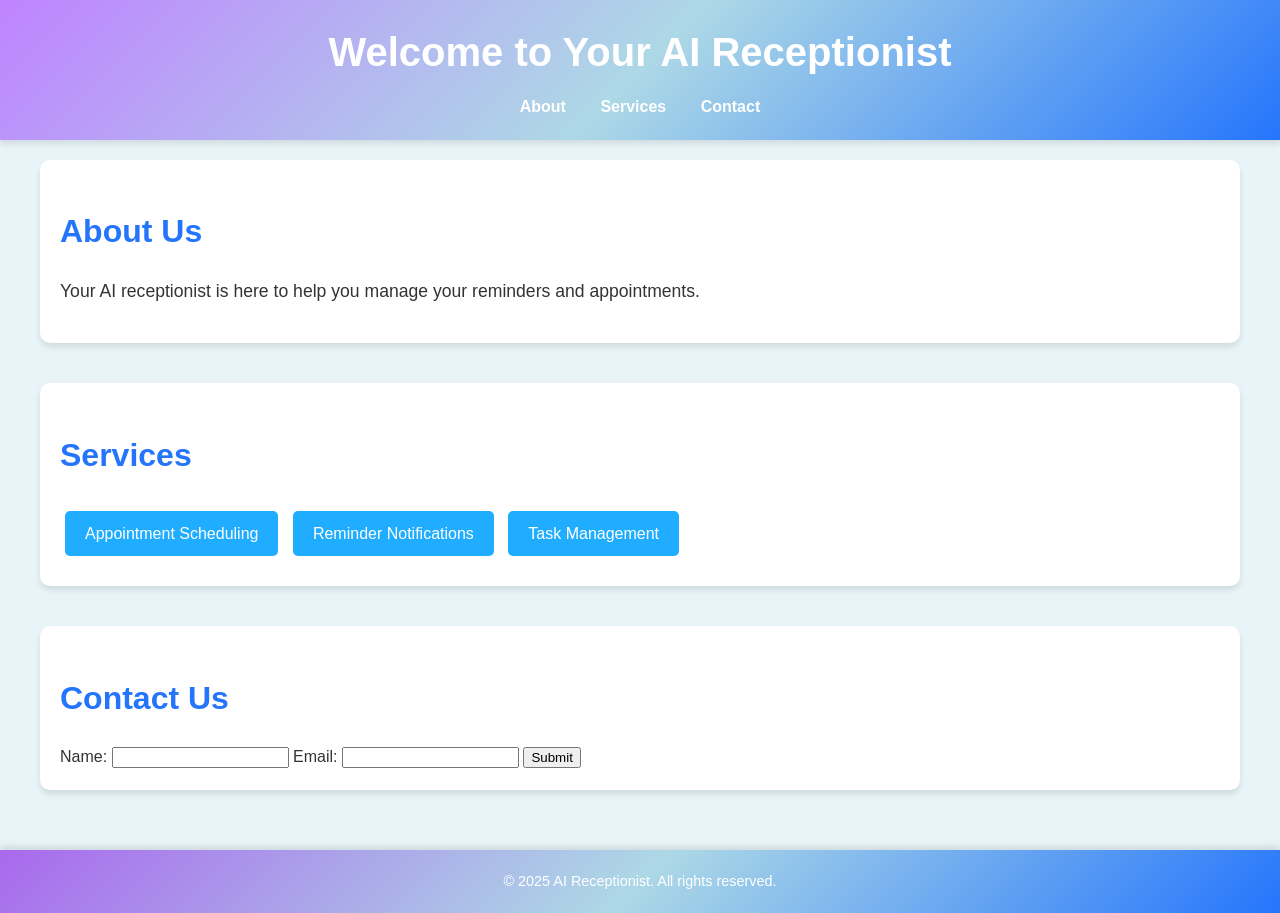
<file: index.html>
<!DOCTYPE html>
<html lang="en">
<head>
    <meta charset="UTF-8">
    <meta name="viewport" content="width=device-width, initial-scale=1.0">
    <title>AI Receptionist</title>
    <link rel="stylesheet" href="style.css">

</head>
<body>
    <header>
        <h1>Welcome to Your AI Receptionist</h1>
        <nav>
            <ul>
                <li><a href="#about">About</a></li>
                <li><a href="#services">Services</a></li>
                <li><a href="#contact">Contact</a></li>
            </ul>
        </nav>
    </header>
    <main>
        <section id="about">
            <h2>About Us</h2>
            <p>Your AI receptionist is here to help you manage your reminders and appointments.</p>
        </section>
        <section id="services">
            <h2>Services</h2>
            <div>
                <a href="appointments.html" class="service-button">Appointment Scheduling</a>
                <a href="remainder.html" class="service-button" >Reminder Notifications</a>
                <a href="task.html" class="service-button" >Task Management</a>
            </div>
        </section>
        <section id="contact">
            <h2>Contact Us</h2>
            <form id="contact-form">
                <label for="name">Name:</label>
                <input type="text" id="name" name="name" required>
                <label for="email">Email:</label>
                <input type="email" id="email" name="email" required>
                <input type="submit" value="Submit">
            </form>
        </section>
    </main>
    <footer>
        <p>&copy; 2025 AI Receptionist. All rights reserved.</p>
    </footer>
    <script src="script.js"></script>
</body>
</html>
</file>
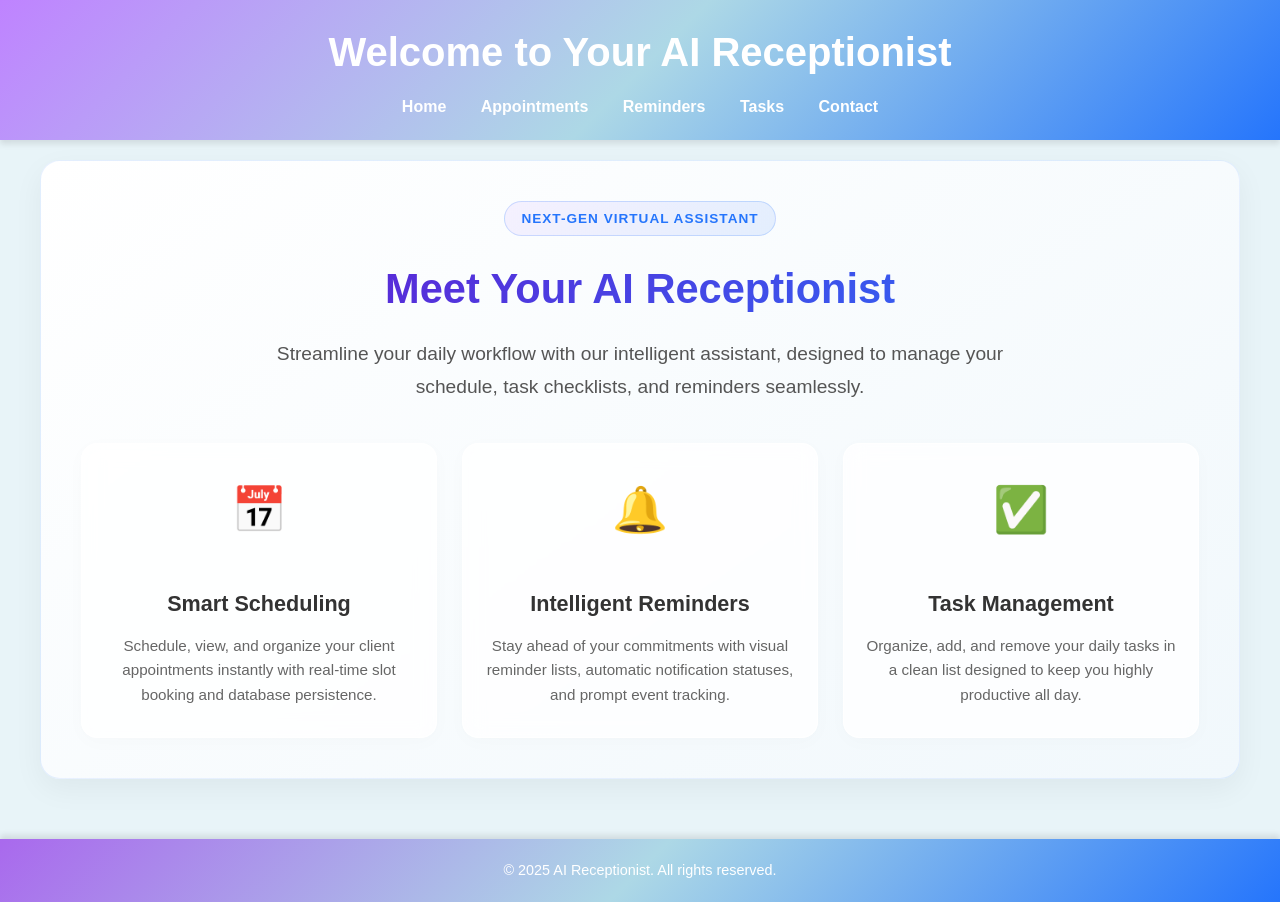
<file: templates/index.html>
<!DOCTYPE html>
<html lang="en">
<head>
    <meta charset="UTF-8">
    <meta name="viewport" content="width=device-width, initial-scale=1.0">
    <title>AI Receptionist</title>
    <link rel="stylesheet" href="/static/style.css">
</head>
<body>
    <header>
        <h1>Welcome to Your AI Receptionist</h1>
        <nav>
            <ul>
                <li><a href="/">Home</a></li>
                <li><a href="/appointments">Appointments</a></li>
                <li><a href="/remainder">Reminders</a></li>
                <li><a href="/task">Tasks</a></li>
                <li><a href="mailto:support@aireceptionist.com">Contact</a></li>
            </ul>
        </nav>
    </header>
    <main>
        <!-- About Section -->
        <section id="about" class="impressive-about">
            <div class="about-hero">
                <div class="about-badge">Next-Gen Virtual Assistant</div>
                <h2>Meet Your AI Receptionist</h2>
                <p class="about-tagline">Streamline your daily workflow with our intelligent assistant, designed to manage your schedule, task checklists, and reminders seamlessly.</p>
            </div>
            
            <div class="features-grid">
                <div class="feature-card">
                    <div class="feature-icon">📅</div>
                    <h3>Smart Scheduling</h3>
                    <p>Schedule, view, and organize your client appointments instantly with real-time slot booking and database persistence.</p>
                </div>
                <div class="feature-card">
                    <div class="feature-icon">🔔</div>
                    <h3>Intelligent Reminders</h3>
                    <p>Stay ahead of your commitments with visual reminder lists, automatic notification statuses, and prompt event tracking.</p>
                </div>
                <div class="feature-card">
                    <div class="feature-icon">✅</div>
                    <h3>Task Management</h3>
                    <p>Organize, add, and remove your daily tasks in a clean list designed to keep you highly productive all day.</p>
                </div>
            </div>
        </section>
    </main>
    <footer>
        <p>&copy; 2025 AI Receptionist. All rights reserved.</p>
    </footer>
    <script src="/static/script.js"></script>
</body>
</html>
</file>
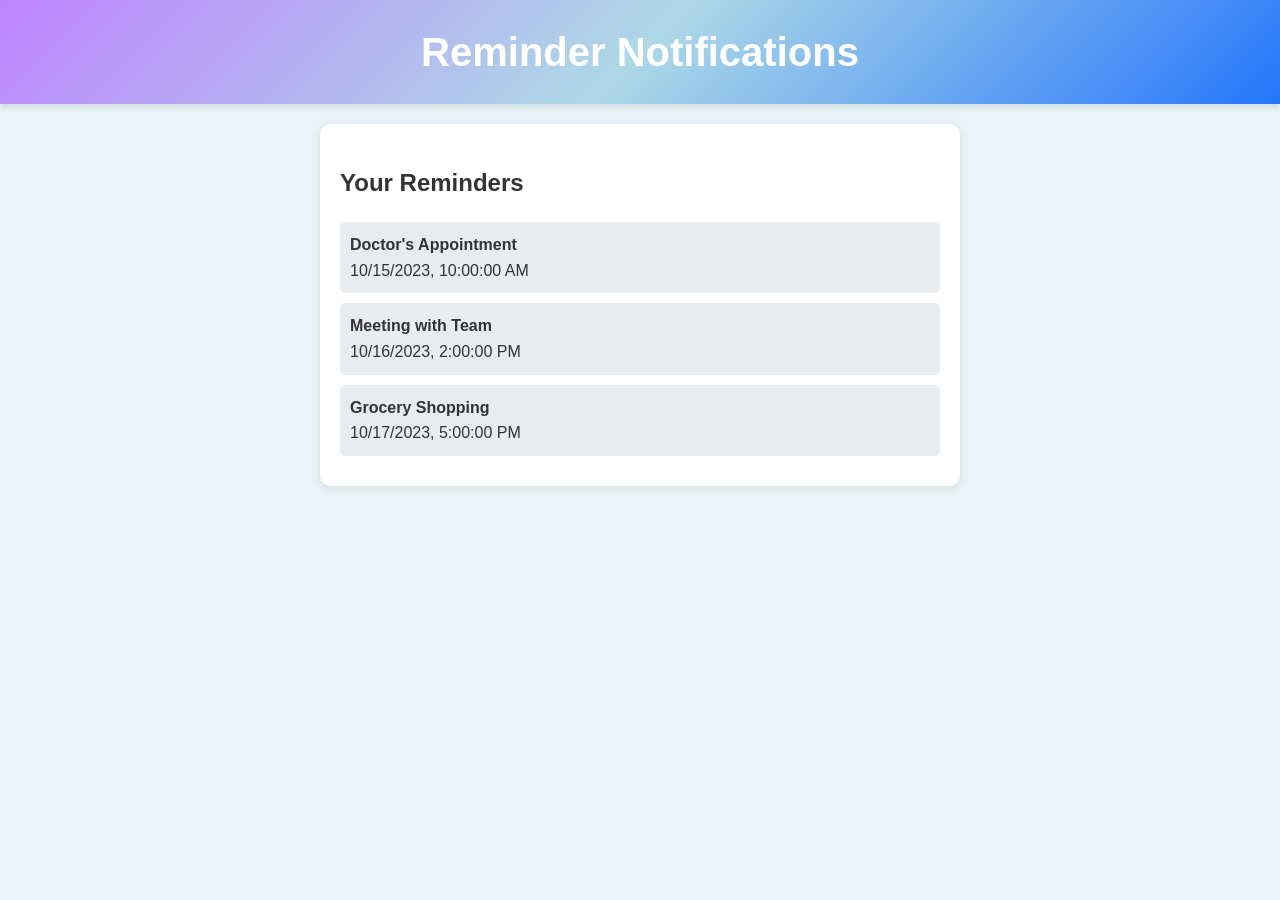
<file: remainder.html>
<!DOCTYPE html>
<html lang="en">
<head>
    <meta charset="UTF-8">
    <meta name="viewport" content="width=device-width, initial-scale=1.0">
    <title>Reminder Notifications</title>
    <link href="style.css" rel="stylesheet">
    <style>
    
      

        .container {
            max-width: 600px;
            margin: 20px auto;
            background: white;
            padding: 20px;
            border-radius: 10px;
            box-shadow: 0 2px 10px rgba(0, 0, 0, 0.1);
        }

        h1 {
            text-align: center;
        }

        .reminder-list {
            margin-top: 20px;
        }

        .reminder-item {
            background: #e9ecef;
            padding: 10px;
            margin: 10px 0;
            border-radius: 5px;
        }

        .no-reminders {
            text-align: center;
            color: #666;
            font-style: italic;
        }
    </style>
</head>
<body>
    <header>
        <h1>Reminder Notifications</h1>
    </header>
    <div class="container">
        <div class="reminder-list" id="reminderList">
            <h2>Your Reminders</h2>
            <!-- Reminders will be displayed here -->
            <div class="no-reminders" id="noReminders">No reminders set.</div>
        </div>
    </div>

    <script>
        // Sample reminders data (this would typically come from a database or API)
        const reminders = [
            { text: "Doctor's Appointment", date: "2023-10-15T10:00:00" },
            { text: "Meeting with Team", date: "2023-10-16T14:00:00" },
            { text: "Grocery Shopping", date: "2023-10-17T17:00:00" }
        ];

        const reminderList = document.getElementById('reminderList');
        const noReminders = document.getElementById('noReminders');

        if (reminders.length === 0) {
            noReminders.style.display = 'block';
        } else {
            noReminders.style.display = 'none';
            reminders.forEach(reminder => {
                const reminderItem = document.createElement('div');
                reminderItem.classList.add('reminder-item');
                reminderItem.innerHTML = `<strong>${reminder.text}</strong><br>${new Date(reminder.date).toLocaleString()}`;
                reminderList.appendChild(reminderItem);
            });
        }
    </script>
</body>
</html>
</file>
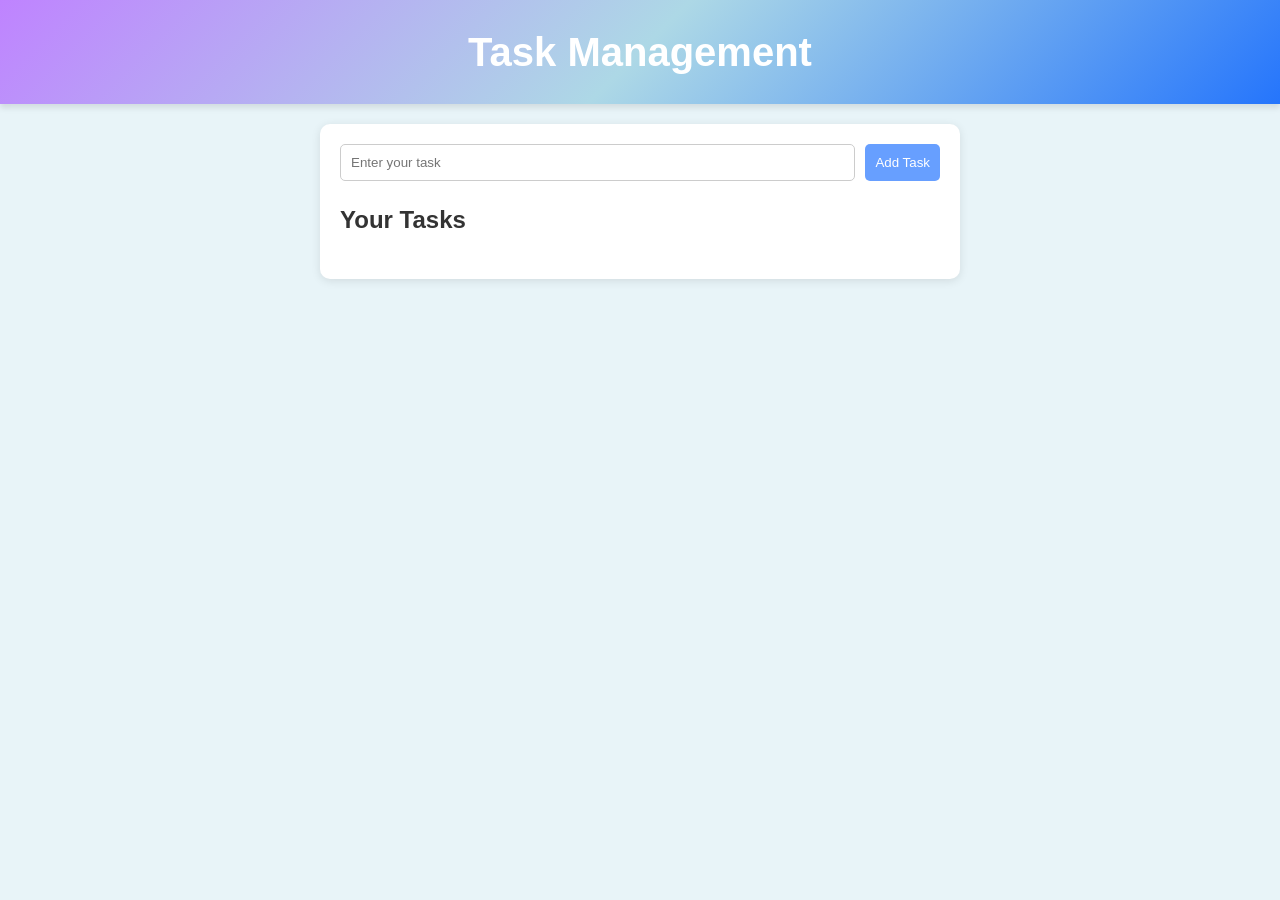
<file: task.html>
<!DOCTYPE html>
<html lang="en">
<head>
    <meta charset="UTF-8">
    <meta name="viewport" content="width=device-width, initial-scale=1.0">
    <title>Task Management</title>
    <link href="style.css" rel="stylesheet">
    <style>
       
        .container {
            max-width: 600px;
            margin: 20px auto;
            background: white;
            padding: 20px;
            border-radius: 10px;
            box-shadow: 0 2px 10px rgba(0, 0, 0, 0.1);
        }

        h1 {
            text-align: center;
        }

        form {
            display: flex;
            justify-content: space-between;
            margin-bottom: 20px;
        }

        input[type="text"] {
            flex: 1;
            padding: 10px;
            border: 1px solid #ccc;
            border-radius: 5px;
            margin-right: 10px;
        }

        button {
            padding: 10px;
            background-color: #679fff;
            color: white;
            border: none;
            border-radius: 5px;
            cursor: pointer;
            transition: background-color 0.3s;
        }

        button:hover {
            background-color: #6ed6fb;
        }

        .task-list {
            margin-top: 20px;
        }

        .task-item {
            background: #e9ecef;
            padding: 10px;
            margin: 10px 0;
            border-radius: 5px;
            display: flex;
            justify-content: space-between;
            align-items: center;
        }

        .remove-task {
            background: red;
            color: white;
            border: none;
            border-radius: 5px;
            padding: 5px 10px;
            cursor: pointer;
        }

        .remove-task:hover {
            background: darkred;
        }
    </style>
</head>
<body>
    <header>
        <h1>Task Management</h1>
    </header>
    <div class="container">
        <form id="taskForm">
            <input type="text" id="taskInput" placeholder="Enter your task" required>
            <button type="submit">Add Task</button>
        </form>

        <div class="task-list" id="taskList">
            <h2>Your Tasks</h2>
            <!-- Tasks will be displayed here -->
        </div>
    </div>

    <script>
        document.getElementById('taskForm').addEventListener('submit', function(event) {
            event.preventDefault();

            const taskInput = document.getElementById('taskInput');
            const taskText = taskInput.value;

            // Create a new task item
            const taskItem = document.createElement('div');
            taskItem.classList.add('task-item');
            taskItem.innerHTML = `
                <span>${taskText}</span>
                <button class="remove-task">Remove</button>
            `;

            // Append the new task to the task list
            document.getElementById('taskList').appendChild(taskItem);

            // Clear the input field
            taskInput.value = '';

            // Add event listener to the remove button
            taskItem.querySelector('.remove-task').addEventListener('click', function() {
                taskItem.remove();
            });
        });
    </script>
</body>
</html>
</file>
<file: style.css>
body {
    font-family: 'Arial', sans-serif;
    margin: 0;
    padding: 0;
    background-color: #e8f4f8; /* Light blue background */
    color: #333; /* Dark gray text */
    line-height: 1.6;
}

header {
    background: linear-gradient(135deg, #bf83ff,lightblue, #2575fc); /* Gradient background */
    color: #ffffff;
    padding: 20px 0;
    text-align: center;
    box-shadow: 0 4px 6px rgba(0, 0, 0, 0.1);
}

header h1 {
    margin: 0;
    font-size: 2.5em;
    font-weight: bold;
}

nav ul {
    list-style: none;
    padding: 0;
    margin: 10px 0 0;
}

nav ul li {
    display: inline;
    margin: 0 15px;
}

nav ul li a {
    color: #ffffff;
    text-decoration: none;
    font-weight: bold;
    transition: color 0.3s ease;
}

nav ul li a:hover {
    color: #ffdd57; /* Yellow hover effect */
}

main {
    padding: 20px;
    max-width: 1200px;
    margin: 0 auto;
}

section {
    margin-bottom: 40px;
    padding: 20px;
    background: #ffffff;
    border-radius: 10px;
    box-shadow: 0 4px 6px rgba(0, 0, 0, 0.1);
}

section h2 {
    color: #2575fc; /* Blue heading */
    margin-bottom: 20px;
    font-size: 2em;
}

section p {
    font-size: 1.1em;
}

section ul {
    list-style: none;
    padding: 0;
}

section ul li {
    background: #f9f9f9;
    margin: 10px 0;
    padding: 10px;
    border-left: 5px solid #2575fc; /* Blue accent */
    border-radius: 5px;
}

footer {
    text-align: center;
    padding: 20px 0;
    background: linear-gradient(135deg, #a969ed,lightblue, #2575fc); /* Gradient background */
    color: #ffffff;
    box-shadow: 0 -4px 6px rgba(0, 0, 0, 0.1);
}

footer p {
    margin: 0;
    font-size: 0.9em;
}

/* Add a hero section with a background image */
.hero {
    background-image: url('ai-receptionist.jpg'); /* Add your image path */
    background-size: cover;
    background-position: center;
    height: 300px;
    display: flex;
    align-items: center;
    justify-content: center;
    color: #ffffff;
    text-align: center;
    border-radius: 10px;
    margin-bottom: 20px;
}

.hero h2 {
    font-size: 2.5em;
    text-shadow: 2px 2px 4px rgba(0, 0, 0, 0.5);
}

/* Add a call-to-action button */
.cta-button {
    display: inline-block;
    padding: 10px 20px;
    background: #2575fc;
    color: #ffffff;
    text-decoration: none;
    border-radius: 5px;
    transition: background 0.3s ease;
}

.cta-button:hover {
    background: #6a11cb;
}
.service-button {
    display: inline-block;
    padding: 10px 20px;
    margin: 10px 5px;
    background-color: #20adff; 
    color: white; 
    border: none; 
    border-radius: 5px; 
    cursor: pointer; 
    text-align: center;
    text-decoration: none; 
    font-size: 1em; 
    transition: background-color 0.3s; 
}

.service-button:hover {
    background-color: #65bcff; 
}
</file>
<file: static/style.css>
body {
    font-family: 'Arial', sans-serif;
    margin: 0;
    padding: 0;
    background-color: #e8f4f8; /* Light blue background */
    color: #333; /* Dark gray text */
    line-height: 1.6;
}

header {
    background: linear-gradient(135deg, #bf83ff,lightblue, #2575fc); /* Gradient background */
    color: #ffffff;
    padding: 20px 0;
    text-align: center;
    box-shadow: 0 4px 6px rgba(0, 0, 0, 0.1);
}

header h1 {
    margin: 0;
    font-size: 2.5em;
    font-weight: bold;
}

nav ul {
    list-style: none;
    padding: 0;
    margin: 10px 0 0;
}

nav ul li {
    display: inline;
    margin: 0 15px;
}

nav ul li a {
    color: #ffffff;
    text-decoration: none;
    font-weight: bold;
    transition: color 0.3s ease;
}

nav ul li a:hover {
    color: #ffdd57; /* Yellow hover effect */
}

main {
    padding: 20px;
    max-width: 1200px;
    margin: 0 auto;
}

section {
    margin-bottom: 40px;
    padding: 20px;
    background: #ffffff;
    border-radius: 10px;
    box-shadow: 0 4px 6px rgba(0, 0, 0, 0.1);
}

section h2 {
    color: #2575fc; /* Blue heading */
    margin-bottom: 20px;
    font-size: 2em;
}

section p {
    font-size: 1.1em;
}

section ul {
    list-style: none;
    padding: 0;
}

section ul li {
    background: #f9f9f9;
    margin: 10px 0;
    padding: 10px;
    border-left: 5px solid #2575fc; /* Blue accent */
    border-radius: 5px;
}

footer {
    text-align: center;
    padding: 20px 0;
    background: linear-gradient(135deg, #a969ed,lightblue, #2575fc); /* Gradient background */
    color: #ffffff;
    box-shadow: 0 -4px 6px rgba(0, 0, 0, 0.1);
}

footer p {
    margin: 0;
    font-size: 0.9em;
}

/* Add a hero section with a background image */
.hero {
    background-image: url('ai-receptionist.jpg'); /* Add your image path */
    background-size: cover;
    background-position: center;
    height: 300px;
    display: flex;
    align-items: center;
    justify-content: center;
    color: #ffffff;
    text-align: center;
    border-radius: 10px;
    margin-bottom: 20px;
}

.hero h2 {
    font-size: 2.5em;
    text-shadow: 2px 2px 4px rgba(0, 0, 0, 0.5);
}

/* Add a call-to-action button */
.cta-button {
    display: inline-block;
    padding: 10px 20px;
    background: #2575fc;
    color: #ffffff;
    text-decoration: none;
    border-radius: 5px;
    transition: background 0.3s ease;
}

.cta-button:hover {
    background: #6a11cb;
}
.service-button {
    display: inline-block;
    padding: 10px 20px;
    margin: 10px 5px;
    background-color: #20adff; 
    color: white; 
    border: none; 
    border-radius: 5px; 
    cursor: pointer; 
    text-align: center;
    text-decoration: none; 
    font-size: 1em; 
    transition: background-color 0.3s; 
}

.service-button:hover {
    background-color: #65bcff; 
}

/* Impressive About Section Styles */
.impressive-about {
    background: linear-gradient(145deg, #ffffff, #f1f8fc);
    border: 1px solid rgba(37, 117, 252, 0.1);
    padding: 40px;
    text-align: center;
    border-radius: 20px;
    box-shadow: 0 10px 30px rgba(0, 0, 0, 0.05);
}

.about-hero {
    margin-bottom: 40px;
}

.about-badge {
    display: inline-block;
    padding: 6px 16px;
    background: linear-gradient(135deg, rgba(191, 131, 255, 0.1), rgba(37, 117, 252, 0.1));
    color: #2575fc;
    font-size: 0.85rem;
    font-weight: 700;
    text-transform: uppercase;
    letter-spacing: 1px;
    border-radius: 50px;
    margin-bottom: 20px;
    border: 1px solid rgba(37, 117, 252, 0.2);
}

.impressive-about h2 {
    font-size: 2.6rem;
    background: linear-gradient(135deg, #6a11cb, #2575fc);
    -webkit-background-clip: text;
    -webkit-text-fill-color: transparent;
    margin-top: 0;
    margin-bottom: 15px;
    font-weight: 800;
}

.about-tagline {
    font-size: 1.2rem;
    color: #555;
    max-width: 800px;
    margin: 0 auto;
    line-height: 1.7;
}

.features-grid {
    display: grid;
    grid-template-columns: repeat(auto-fit, minmax(250px, 1fr));
    gap: 25px;
    margin-top: 30px;
}

.feature-card {
    background: rgba(255, 255, 255, 0.8);
    backdrop-filter: blur(10px);
    border: 1px solid rgba(255, 255, 255, 0.8);
    padding: 30px 20px;
    border-radius: 16px;
    box-shadow: 0 4px 20px rgba(0, 0, 0, 0.02);
    transition: transform 0.3s ease, box-shadow 0.3s ease, border-color 0.3s ease;
}

.feature-card:hover {
    transform: translateY(-8px);
    box-shadow: 0 12px 30px rgba(37, 117, 252, 0.12);
    border-color: rgba(37, 117, 252, 0.3);
}

.feature-icon {
    font-size: 2.8rem;
    margin-bottom: 20px;
    display: inline-block;
    transition: transform 0.3s ease;
}

.feature-card:hover .feature-icon {
    transform: scale(1.15) rotate(5deg);
}

.feature-card h3 {
    font-size: 1.35rem;
    color: #333;
    margin-bottom: 12px;
    font-weight: 700;
}

.feature-card p {
    font-size: 0.95rem;
    color: #666;
    line-height: 1.6;
    margin: 0;
}

/* Dashboard Container & Grid */
.dashboard-container {
    background: #ffffff;
    border-radius: 20px;
    padding: 30px;
    box-shadow: 0 10px 30px rgba(0, 0, 0, 0.05);
    margin-top: 40px;
    margin-bottom: 40px;
}

.dashboard-header {
    display: flex;
    justify-content: space-between;
    align-items: center;
    border-bottom: 2px solid #f1f8fc;
    padding-bottom: 15px;
    margin-bottom: 25px;
    flex-wrap: wrap;
    gap: 15px;
}

.dashboard-header h2 {
    color: #2575fc;
    margin: 0;
    font-size: 2rem;
}

.new-entry-btn {
    display: inline-block;
    background: linear-gradient(135deg, #2575fc, #6a11cb);
    color: #ffffff;
    text-decoration: none;
    padding: 10px 20px;
    border-radius: 8px;
    font-weight: bold;
    transition: transform 0.2s, box-shadow 0.2s;
}

.new-entry-btn:hover {
    transform: translateY(-2px);
    box-shadow: 0 5px 15px rgba(37, 117, 252, 0.3);
}

.dashboard-columns {
    display: grid;
    grid-template-columns: repeat(auto-fit, minmax(300px, 1fr));
    gap: 25px;
}

.dash-column {
    background: #f8fafc;
    border-radius: 12px;
    overflow: hidden;
    border: 1px solid #e2e8f0;
}

.column-header {
    padding: 15px;
    color: white;
    font-weight: bold;
    font-size: 1.15rem;
}

.column-header.appointments {
    background: linear-gradient(135deg, #2575fc, #4a90e2);
}

.column-header.reminders {
    background: linear-gradient(135deg, #bf83ff, #8a2be2);
}

.column-header.tasks {
    background: linear-gradient(135deg, #20adff, #00bfff);
}

.dash-list {
    padding: 15px;
    max-height: 400px;
    overflow-y: auto;
}

.dash-loading, .empty-msg {
    text-align: center;
    color: #888;
    font-style: italic;
    padding: 20px;
}

.dash-item {
    background: white;
    border-radius: 8px;
    padding: 12px 15px;
    margin-bottom: 12px;
    border: 1px solid #e2e8f0;
    display: flex;
    justify-content: space-between;
    align-items: center;
    box-shadow: 0 2px 4px rgba(0,0,0,0.02);
    transition: border-color 0.2s, box-shadow 0.2s;
}

.dash-item:hover {
    border-color: #cbd5e1;
    box-shadow: 0 4px 8px rgba(0,0,0,0.05);
}

.item-details {
    display: flex;
    flex-direction: column;
    gap: 4px;
}

.item-name {
    font-weight: 600;
    color: #334155;
    font-size: 0.95rem;
}

.item-date {
    font-size: 0.8rem;
    color: #64748b;
}

.item-actions {
    display: flex;
    gap: 8px;
}

.action-btn {
    background: none;
    border: none;
    cursor: pointer;
    font-size: 1.1rem;
    padding: 4px 8px;
    border-radius: 4px;
    transition: background 0.2s;
}

.edit-btn:hover {
    background: #e2e8f0;
}

.delete-btn:hover {
    background: #fee2e2;
}

/* Custom Edit Modal */
.modal {
    display: none;
    position: fixed;
    z-index: 10000;
    left: 0;
    top: 0;
    width: 100%;
    height: 100%;
    overflow: auto;
    background-color: rgba(0, 0, 0, 0.4);
    backdrop-filter: blur(5px);
}

.modal-content {
    background-color: #ffffff;
    margin: 10% auto;
    padding: 25px 30px;
    border: 1px solid #e2e8f0;
    width: 90%;
    max-width: 450px;
    border-radius: 16px;
    box-shadow: 0 10px 25px rgba(0, 0, 0, 0.2);
    position: relative;
    animation: slideDown 0.3s ease-out;
}

@keyframes slideDown {
    from { transform: translateY(-50px); opacity: 0; }
    to { transform: translateY(0); opacity: 1; }
}

.modal-close {
    position: absolute;
    right: 20px;
    top: 15px;
    color: #aaa;
    font-size: 28px;
    font-weight: bold;
    cursor: pointer;
}

.modal-close:hover {
    color: #333;
}

.modal-content h2 {
    color: #2575fc;
    margin-top: 0;
    margin-bottom: 20px;
}

.modal-content label {
    display: block;
    margin-top: 15px;
    margin-bottom: 5px;
    font-weight: bold;
    color: #475569;
}

.modal-content input, .modal-content select {
    width: 100%;
    padding: 10px;
    border: 1px solid #cbd5e1;
    border-radius: 6px;
    font-size: 1rem;
    box-sizing: border-box;
}

.save-btn {
    width: 100%;
    padding: 12px;
    margin-top: 25px;
    background: linear-gradient(135deg, #2575fc, #6a11cb);
    color: white;
    border: none;
    border-radius: 6px;
    font-size: 1rem;
    font-weight: bold;
    cursor: pointer;
    transition: opacity 0.2s;
}

.save-btn:hover {
    opacity: 0.9;
}

/* Custom Toast Notification */
.custom-toast {
    position: fixed;
    top: 20px;
    right: -400px;
    background: rgba(255, 255, 255, 0.95);
    backdrop-filter: blur(12px);
    border: 1px solid rgba(37, 117, 252, 0.2);
    border-radius: 12px;
    padding: 16px 20px;
    box-shadow: 0 10px 30px rgba(0, 0, 0, 0.1);
    display: flex;
    align-items: center;
    justify-content: space-between;
    width: 320px;
    z-index: 99999;
    transition: right 0.5s cubic-bezier(0.68, -0.55, 0.265, 1.55);
}

.custom-toast.show {
    right: 20px;
}

.toast-content {
    display: flex;
    align-items: center;
    gap: 12px;
}

.toast-icon {
    font-size: 1.5rem;
    animation: bounce 1s infinite alternate;
}

.toast-details {
    display: flex;
    flex-direction: column;
}

.toast-title {
    font-weight: 700;
    color: #2575fc;
    font-size: 0.95rem;
}

.toast-message {
    color: #555;
    font-size: 0.85rem;
}

.toast-close {
    background: none;
    border: none;
    font-size: 1.25rem;
    color: #aaa;
    cursor: pointer;
}

@keyframes bounce {
    from { transform: translateY(0); }
    to { transform: translateY(-4px); }
}
</file>
